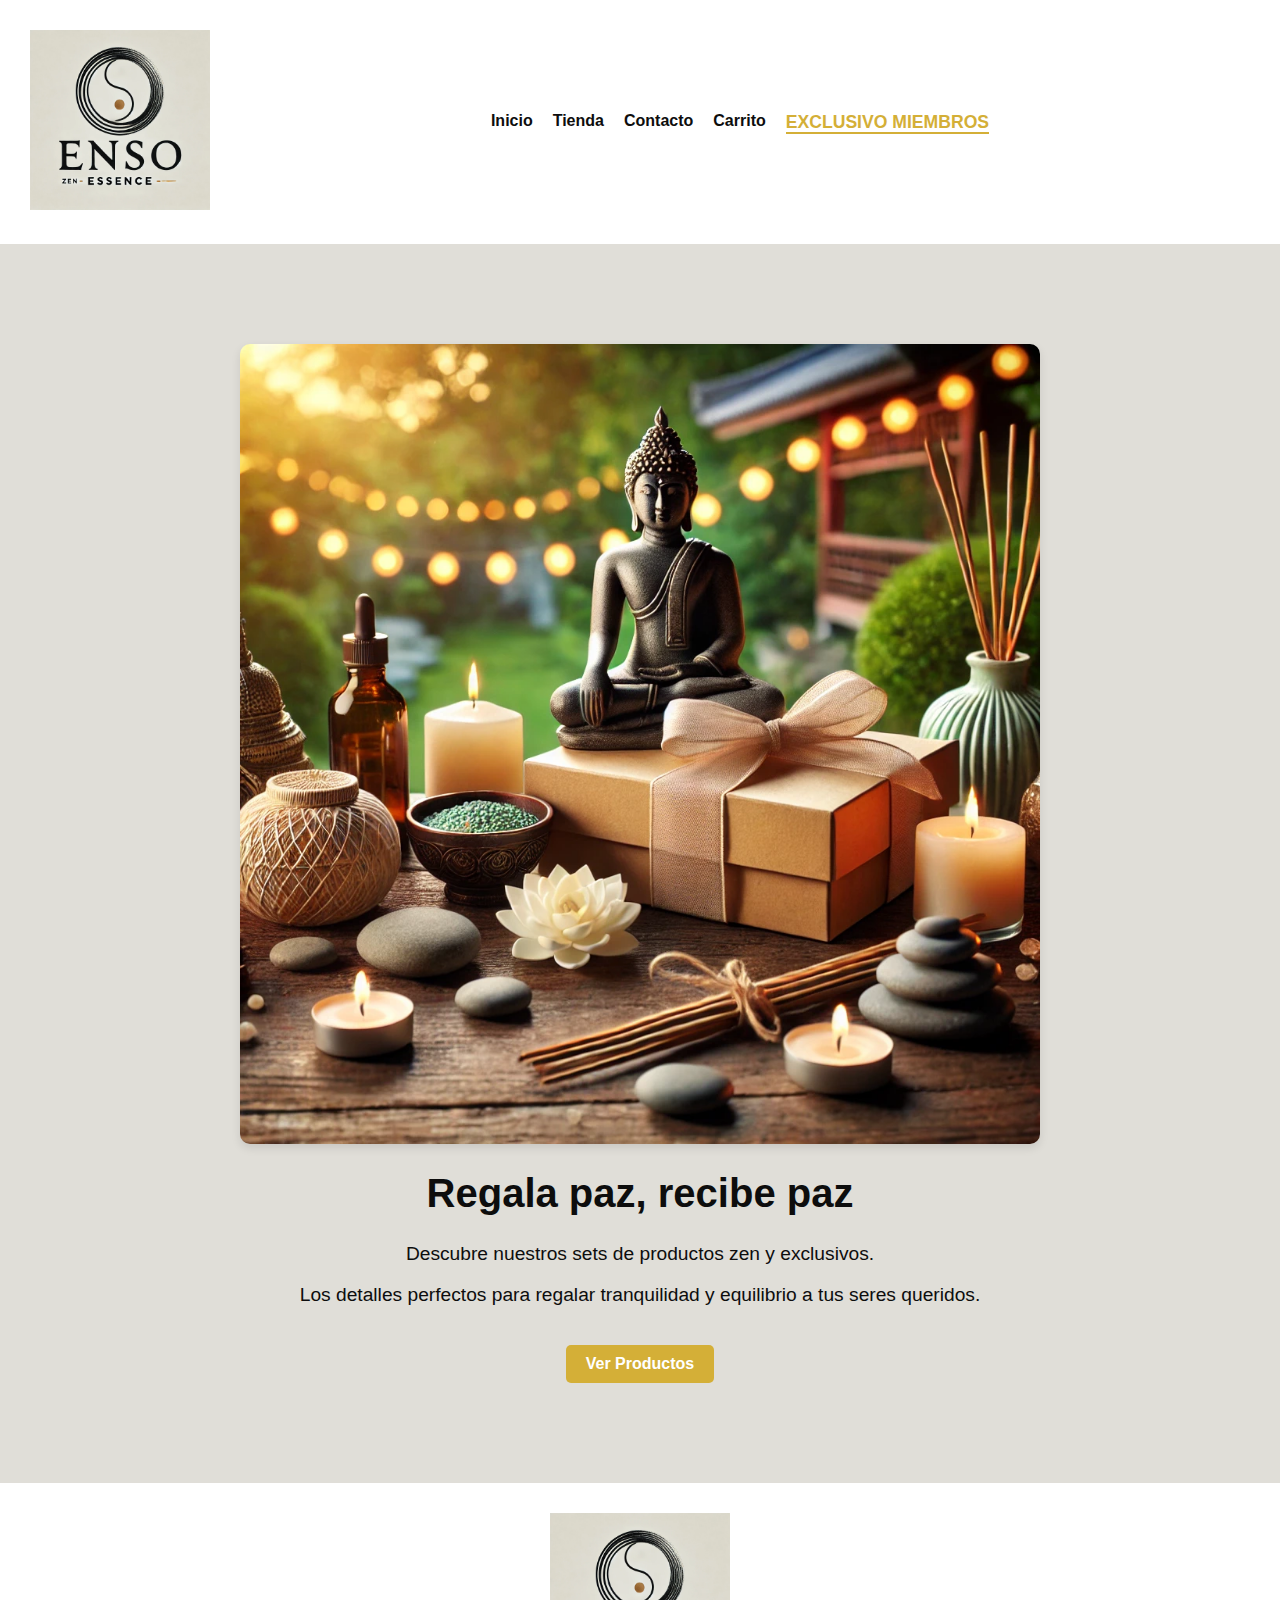
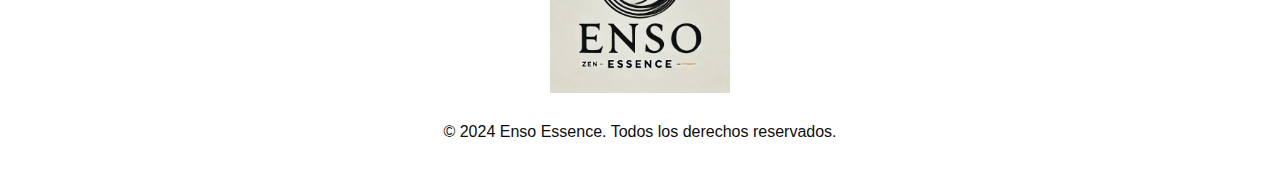
<file: index.html>
<!DOCTYPE html>
<html lang="es">
<head>
    <meta charset="UTF-8">
    <meta name="viewport" content="width=device-width, initial-scale=1.0">
    <title>Enso Essence - Bienestar y Decoración Zen</title>
    <link rel="stylesheet" href="css/estilos.css">
    </head>
<body>
    <header>
        <div class="logo">
            <img src="img/logo.jpg.webp" alt="Logo Enso Essence">
        </div>
        <nav>
            <ul>
                <li><a href="index.html">Inicio</a></li>
                <li><a href="productos.html">Tienda</a></li>
                <li><a href="contacto.html">Contacto</a></li>
                <li><a href="carrito.html">Carrito</a></li>
                <li class="miembros">
                    <a href="Miembros.html">Exclusivo Miembros</a>
                    <ul class="submenu">
                        <li><a href="recompensas.html">Recompensas</a></li>
                        <li><a href="contenido-premium.html">Contenido Premium</a></li>
                        <li><a href="beneficios.html">Beneficios Especiales</a></li>
                    </ul>
                </li>
            </ul>
        </nav>
    </header>

    <!-- Popup para la suscripción -->
    <div id="popup" class="popup-overlay">
        <div class="popup-content">
            <button id="close-popup" class="close-btn">×</button>
            <h2>¡Sé parte de Enso Essence!</h2>
            <p>"Únete a Enso Essence y descubre el arte de vivir en equilibrio. Como miembro de nuestra comunidad, serás parte de un círculo exclusivo que transforma pequeños momentos en grandes experiencias de paz. ¡Haz que cada día sea especial!"</p>
            <form id="newsletter-form">
                <input type="text" name="name" placeholder="Tu nombre completo" required>
                <input type="email" name="email" placeholder="Tu correo electrónico" required>
                <input type="tel" name="phone" placeholder="Tu número de teléfono" required>
                <label for="birthdate">Fecha de nacimiento:</label>
                <input type="date" id="birthdate" name="birthdate" required>
              <div class="privacy-policy">
                <input type="checkbox" id="privacy-policy" name="privacy" required>
                <label for="privacy-policy">Acepto la <a href="politica-privacidad.html" target="_blank">Política de Privacidad</a></label>
             </div>
                <button type="submit" class="btn">Suscribirme y obtener mi cupón</button>
                <p>Suscríbete ahora y recibe un <strong>cupón EXCLUSIVO</strong> con un 10% de descuento en tu primer pedido. Descubre cómo vivir más Zen.</p>
            
            </form>
        </div>
    </div>

    <section class="hero">
        <img src="img/zen-gift.jpg" alt="Zen Gift Set" class="hero-image">
        <h1>Regala paz, recibe paz</h1>
        <p>Descubre nuestros sets de productos zen y exclusivos.</p>
        <p>Los detalles perfectos para regalar tranquilidad y equilibrio a tus seres queridos.</p>
        <a href="productos.html" class="btn">Ver Productos</a>
    </section>

    <footer>
        <div class="logo">
            <img src="img/logo.jpg.webp" alt="Logo Enso Essence">
        </div>
        <p>© 2024 Enso Essence. Todos los derechos reservados.</p>
    </footer>

    <script>
        // Mostrar el popup al cargar la página
        window.onload = function() {
            setTimeout(() => {
                const popup = document.getElementById('popup');
                popup.style.display = 'flex';
            }, 2000); // Aparece 2 segundos después de cargar
        };

        // Cerrar el popup
        document.getElementById('close-popup').onclick = function() {
            const popup = document.getElementById('popup');
            popup.style.display = 'none';
        };

        // Procesar el formulario
        document.getElementById('newsletter-form').onsubmit = function(event) {
            event.preventDefault();
            if (document.getElementById('privacy-policy').checked) {
                alert('¡Gracias por suscribirte! Recibirás tu cupón en breve.');
                document.getElementById('popup').style.display = 'none';
            } else {
                alert('Por favor, acepta nuestra Política de Privacidad.');
            }
        };
    </script>
</body>
</html>
</file>
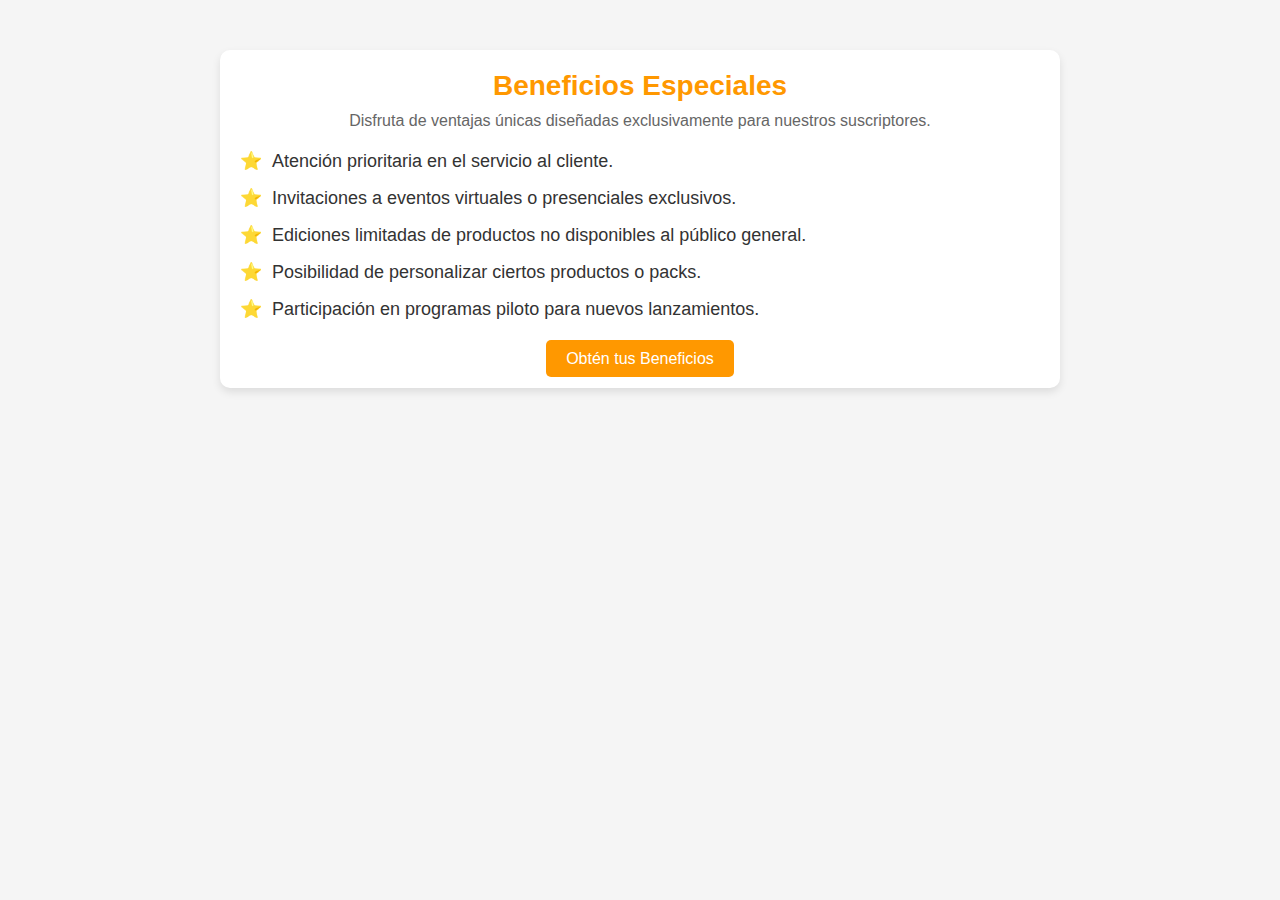
<file: beneficios.html>
<!DOCTYPE html>
<html lang="es">
<head>
    <meta charset="UTF-8">
    <meta name="viewport" content="width=device-width, initial-scale=1.0">
    <title>Beneficios Especiales</title>
    <style>
        body {
            font-family: 'Arial', sans-serif;
            margin: 0;
            padding: 0;
            background-color: #f5f5f5;
            color: #333;
        }
        .container {
            max-width: 800px;
            margin: 50px auto;
            padding: 20px;
            background: white;
            border-radius: 10px;
            box-shadow: 0 4px 8px rgba(0, 0, 0, 0.1);
        }
        .header {
            text-align: center;
            margin-bottom: 20px;
        }
        .header h1 {
            font-size: 28px;
            color: #ff9800;
            margin: 0;
        }
        .header p {
            font-size: 16px;
            color: #666;
            margin: 10px 0 0;
        }
        ul {
            list-style: none;
            padding: 0;
        }
        ul li {
            display: flex;
            align-items: center;
            margin: 15px 0;
            font-size: 18px;
        }
        ul li::before {
            content: "⭐";
            color: #ff9800;
            margin-right: 10px;
            font-weight: bold;
        }
        .cta {
            text-align: center;
            margin-top: 30px;
        }
        .cta a {
            text-decoration: none;
            padding: 10px 20px;
            color: white;
            background: #ff9800;
            border-radius: 5px;
            font-size: 16px;
            transition: background 0.3s;
        }
        .cta a:hover {
            background: #e68a00;
        }
    </style>
</head>
<body>
    <div class="container">
        <div class="header">
            <h1>Beneficios Especiales</h1>
            <p>Disfruta de ventajas únicas diseñadas exclusivamente para nuestros suscriptores.</p>
        </div>
        <ul>
            <li>Atención prioritaria en el servicio al cliente.</li>
            <li>Invitaciones a eventos virtuales o presenciales exclusivos.</li>
            <li>Ediciones limitadas de productos no disponibles al público general.</li>
            <li>Posibilidad de personalizar ciertos productos o packs.</li>
            <li>Participación en programas piloto para nuevos lanzamientos.</li>
        </ul>
        <div class="cta">
            <a href="suscribirse.html">Obtén tus Beneficios</a>
        </div>
    </div>
</body>
</html>
</file>
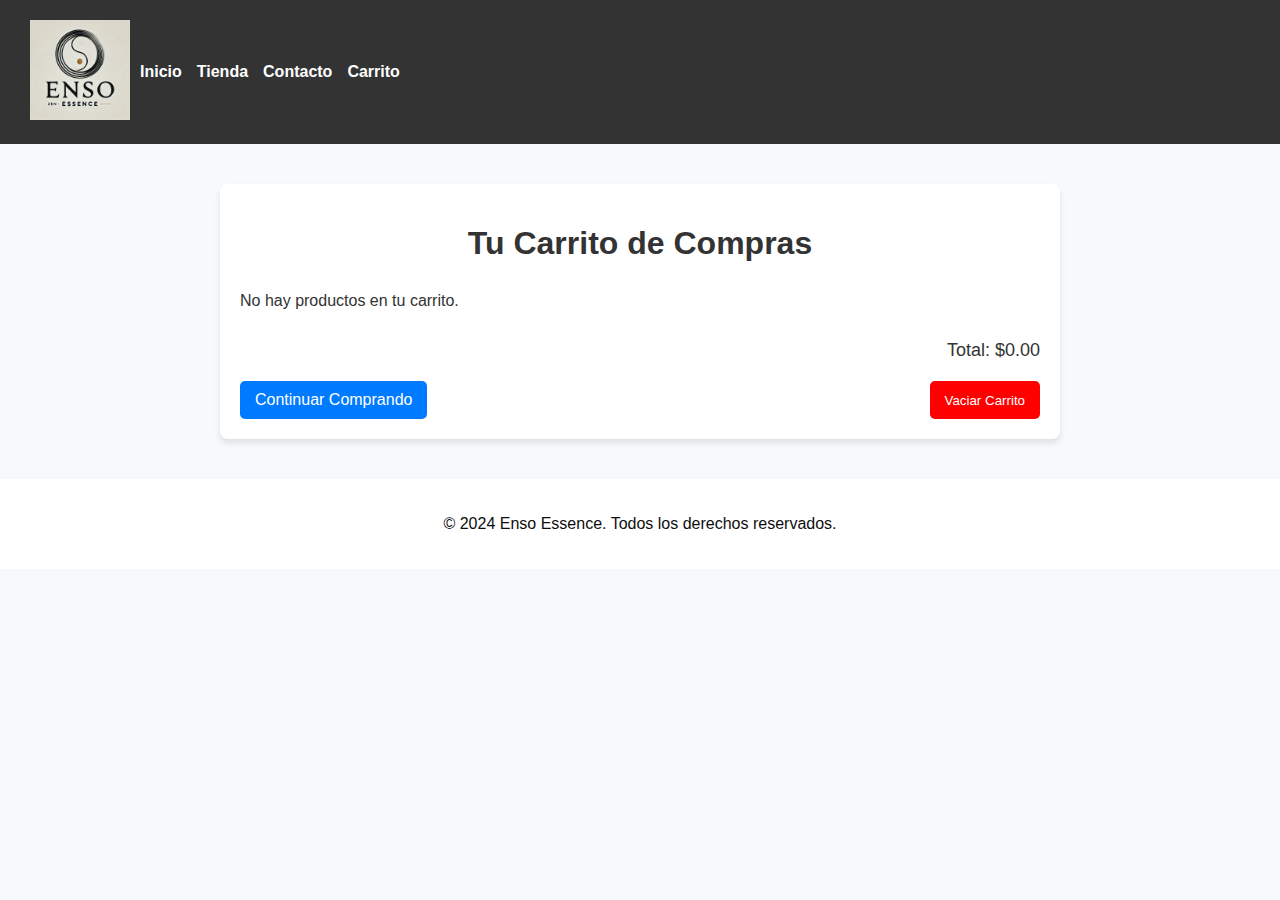
<file: carrito.html>
<!DOCTYPE html>
<html lang="es">
<head>
    <meta charset="UTF-8">
    <meta name="viewport" content="width=device-width, initial-scale=1.0">
    <title>Carrito de Compras - Enso Essence</title>
    <link rel="stylesheet" href="css/estilos.css">
    <style>
        /* Estilo general */
        body {
            font-family: Arial, sans-serif;
            margin: 0;
            padding: 0;
            background-color: #f8f9fa;
            color: #333;
        }
        header {
            background-color: #333;
            color: white;
            padding: 10px 20px;
            display: flex;
            justify-content: space-between;
            align-items: center;
        }
        header nav ul {
            list-style: none;
            display: flex;
            gap: 15px;
            margin: 0;
            padding: 0;
        }
        header nav ul li {
            display: inline;
        }
        header nav ul li a {
            color: white;
            text-decoration: none;
        }
        .carrito {
            max-width: 800px;
            margin: 40px auto;
            padding: 20px;
            background: white;
            border-radius: 8px;
            box-shadow: 0 4px 6px rgba(0, 0, 0, 0.1);
        }
        .carrito h1 {
            text-align: center;
            margin-bottom: 20px;
        }
        .productos {
            list-style: none;
            padding: 0;
        }
        .productos li {
            display: flex;
            justify-content: space-between;
            align-items: center;
            padding: 10px 0;
            border-bottom: 1px solid #ddd;
        }
        .productos li:last-child {
            border-bottom: none;
        }
        .productos .nombre {
            font-size: 16px;
        }
        .productos .precio {
            font-weight: bold;
            color: #28a745;
        }
        .productos .eliminar {
            background-color: red;
            color: white;
            border: none;
            padding: 5px 10px;
            border-radius: 5px;
            cursor: pointer;
        }
        .resumen {
            text-align: right;
            margin-top: 20px;
            font-size: 18px;
        }
        .botones {
            display: flex;
            justify-content: space-between;
            margin-top: 20px;
        }
        .botones a, .botones button {
            text-decoration: none;
            padding: 10px 15px;
            border: none;
            border-radius: 5px;
            color: white;
            cursor: pointer;
        }
        .botones a {
            background-color: #007bff;
        }
        .botones button {
            background-color: red;
        }
    </style>
</head>
<body>
    <header>
        <div class="logo">
            <img src="img/logo.jpg.webp" alt="Logo Enso Essence" width="100">
        </div>
        <nav>
            <ul>
                <li><a href="index.html">Inicio</a></li>
                <li><a href="productos.html">Tienda</a></li>
                <li><a href="contacto.html">Contacto</a></li>
                <li><a href="carrito.html">Carrito</a></li>
            </ul>
        </nav>
    </header>

    <section class="carrito">
        <h1>Tu Carrito de Compras</h1>
        <ul class="productos" id="productos-carrito">
            <!-- Productos cargados dinámicamente -->
        </ul>
        <div class="resumen">
            Total: $<span id="total">0.00</span>
        </div>
        <div class="botones">
            <a href="productos.html">Continuar Comprando</a>
            <button onclick="vaciarCarrito()">Vaciar Carrito</button>
        </div>
    </section>

    <footer>
        <p style="text-align: center;">© 2024 Enso Essence. Todos los derechos reservados.</p>
    </footer>

    <script>
        // Simulación de datos de productos (podrías obtenerlos de una base de datos o localStorage)
        const carrito = JSON.parse(localStorage.getItem('cart')) || [];

        // Referencias a elementos del DOM
        const listaProductos = document.getElementById('productos-carrito');
        const totalElement = document.getElementById('total');

        // Función para mostrar productos en el carrito
        function mostrarCarrito() {
            listaProductos.innerHTML = ''; // Limpiar lista
            let total = 0;

            if (carrito.length === 0) {
                listaProductos.innerHTML = '<li>No hay productos en tu carrito.</li>';
            } else {
                carrito.forEach((producto, index) => {
                    total += producto.precio;

                    // Crear elementos del producto
                    const li = document.createElement('li');
                    li.innerHTML = `
                        <span class="nombre">${producto.nombre}</span>
                        <span class="precio">$${producto.precio.toFixed(2)}</span>
                        <button class="eliminar" onclick="eliminarProducto(${index})">Eliminar</button>
                    `;
                    listaProductos.appendChild(li);
                });
            }

            totalElement.textContent = total.toFixed(2);
        }

        // Función para eliminar un producto
        function eliminarProducto(index) {
            carrito.splice(index, 1);
            localStorage.setItem('cart', JSON.stringify(carrito));
            mostrarCarrito();
        }

        // Función para vaciar el carrito
        function vaciarCarrito() {
            localStorage.removeItem('cart');
            carrito.length = 0;
            mostrarCarrito();
        }

        // Mostrar carrito al cargar la página
        mostrarCarrito();
    </script>
</body>
</html>
</file>
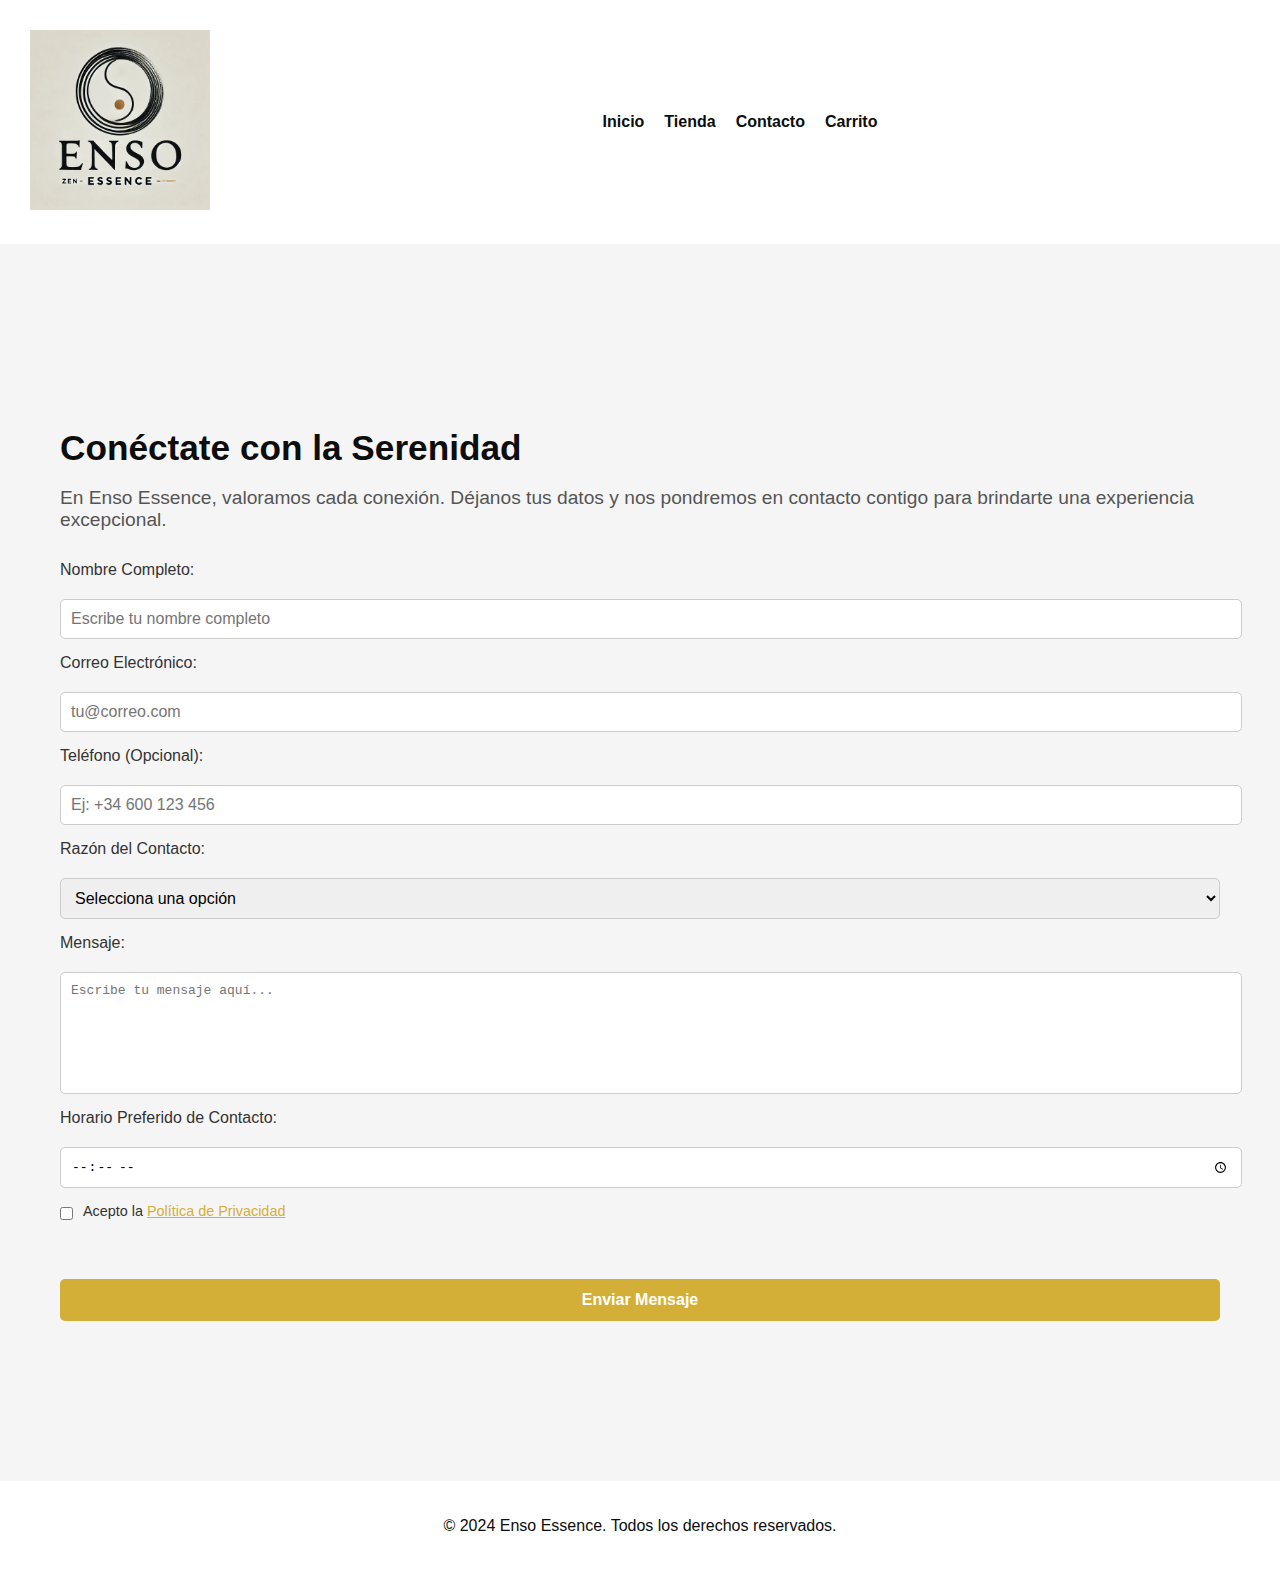
<file: contacto.html>
<!DOCTYPE html>
<html lang="es">
<head>
    <meta charset="UTF-8">
    <meta name="viewport" content="width=device-width, initial-scale=1.0">
    <title>Contacto - Enso Essence</title>
    <link rel="stylesheet" href="css/estilos.css">
</head>
<body>
    <header>
        <div class="logo">
            <img src="img/logo.jpg.webp" alt="Logo Enso Essence">
        </div>
        <nav>
            <ul>
                <li><a href="index.html">Inicio</a></li>
                <li><a href="productos.html">Tienda</a></li>
                <li><a href="contacto.html">Contacto</a></li>
                <li><a href="carrito.html">Carrito</a></li>
            </ul>
        </nav>
    </header>

    <section class="contacto">
        <h1>Conéctate con la Serenidad</h1>
        <p>En Enso Essence, valoramos cada conexión. Déjanos tus datos y nos pondremos en contacto contigo para brindarte una experiencia excepcional.</p>

        <form>
            <label for="nombre">Nombre Completo:</label>
            <input type="text" id="nombre" name="nombre" placeholder="Escribe tu nombre completo" required>

            <label for="email">Correo Electrónico:</label>
            <input type="email" id="email" name="email" placeholder="tu@correo.com" required>

            <label for="telefono">Teléfono (Opcional):</label>
            <input type="tel" id="telefono" name="telefono" placeholder="Ej: +34 600 123 456">

            <label for="razon">Razón del Contacto:</label>
            <select id="razon" name="razon" required>
                <option value="">Selecciona una opción</option>
                <option value="consulta">Consulta</option>
                <option value="reclamacion">Reclamación</option>
                <option value="sugerencia">Sugerencia</option>
                <option value="colaboracion">Colaboración</option>
            </select>

            <label for="mensaje">Mensaje:</label>
            <textarea id="mensaje" name="mensaje" placeholder="Escribe tu mensaje aquí..." required></textarea>

            <label for="horario">Horario Preferido de Contacto:</label>
            <input type="time" id="horario" name="horario">

            <div class="privacy-policy">
                <input type="checkbox" id="privacy-policy" name="privacy" required>
                <label for="privacy-policy">Acepto la <a href="politica-privacidad.html" target="_blank">Política de Privacidad</a></label>
            </div>

            <button type="submit" class="btn">Enviar Mensaje</button>
        </form>
    </section>

    <footer>
        <p>© 2024 Enso Essence. Todos los derechos reservados.</p>
    </footer>
</body>
</html>
</file>
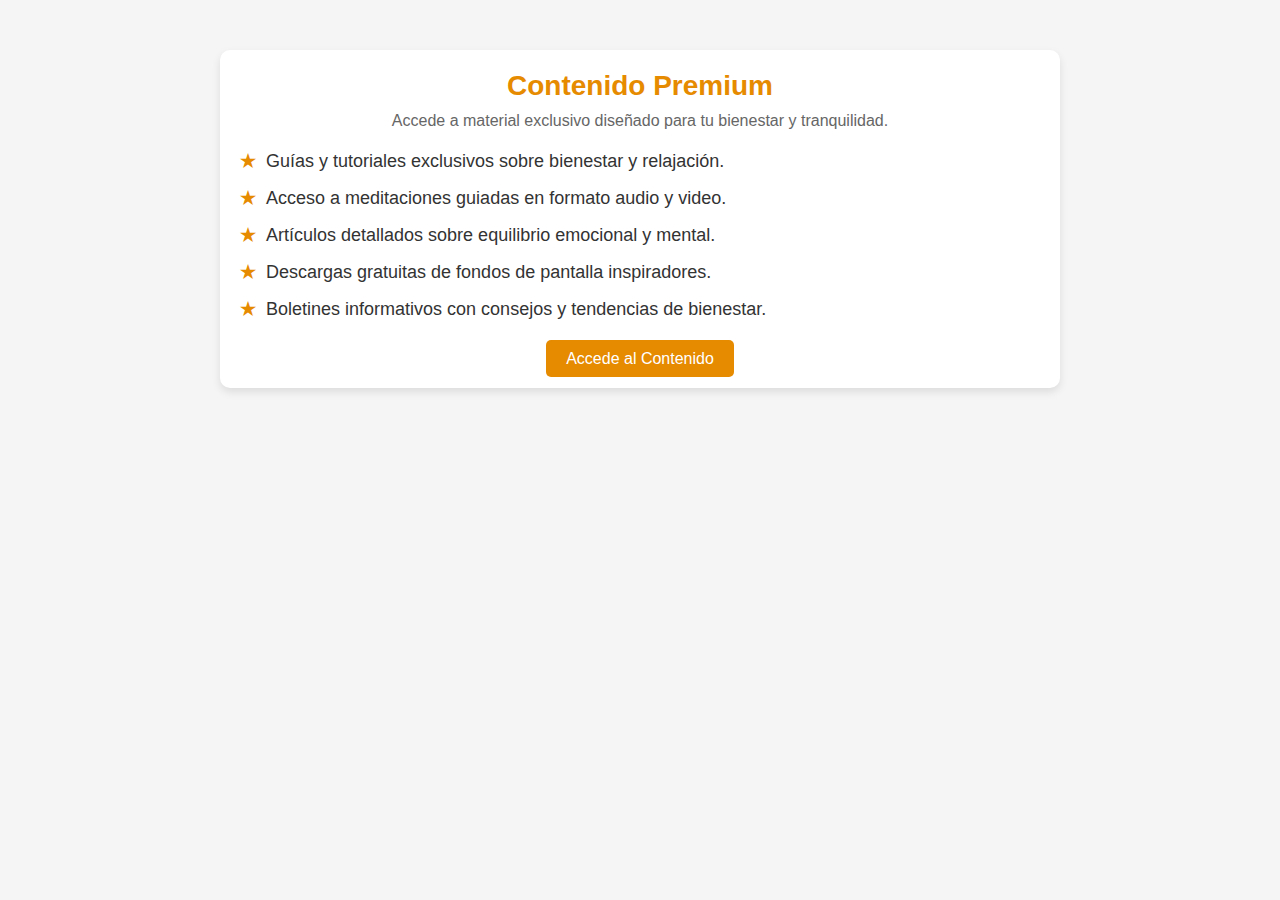
<file: contenido-premium.html>
<!DOCTYPE html>
<html lang="es">
<head>
    <meta charset="UTF-8">
    <meta name="viewport" content="width=device-width, initial-scale=1.0">
    <title>Contenido Premium</title>
    <style>
        body {
            font-family: 'Arial', sans-serif;
            margin: 0;
            padding: 0;
            background-color: #f5f5f5;
            color: #333;
        }
        .container {
            max-width: 800px;
            margin: 50px auto;
            padding: 20px;
            background: white;
            border-radius: 10px;
            box-shadow: 0 4px 8px rgba(0, 0, 0, 0.1);
        }
        .header {
            text-align: center;
            margin-bottom: 20px;
        }
        .header h1 {
            font-size: 28px;
            color: #e68a00;
            margin: 0;
        }
        .header p {
            font-size: 16px;
            color: #666;
            margin: 10px 0 0;
        }
        ul {
            list-style: none;
            padding: 0;
        }
        ul li {
            display: flex;
            align-items: center;
            margin: 15px 0;
            font-size: 18px;
        }
        ul li::before {
            content: "★";
            color: #e68a00;
            margin-right: 10px;
            font-weight: bold;
        }
        .cta {
            text-align: center;
            margin-top: 30px;
        }
        .cta a {
            text-decoration: none;
            padding: 10px 20px;
            color: white;
            background: #e68a00;
            border-radius: 5px;
            font-size: 16px;
            transition: background 0.3s;
        }
        .cta a:hover {
            background: #e68a00;
        }
    </style>
</head>
<body>
    <div class="container">
        <div class="header">
            <h1>Contenido Premium</h1>
            <p>Accede a material exclusivo diseñado para tu bienestar y tranquilidad.</p>
        </div>
        <ul>
            <li>Guías y tutoriales exclusivos sobre bienestar y relajación.</li>
            <li>Acceso a meditaciones guiadas en formato audio y video.</li>
            <li>Artículos detallados sobre equilibrio emocional y mental.</li>
            <li>Descargas gratuitas de fondos de pantalla inspiradores.</li>
            <li>Boletines informativos con consejos y tendencias de bienestar.</li>
        </ul>
        <div class="cta">
            <a href="suscribirse.html">Accede al Contenido</a>
        </div>
    </div>
</body>
</html>
</file>
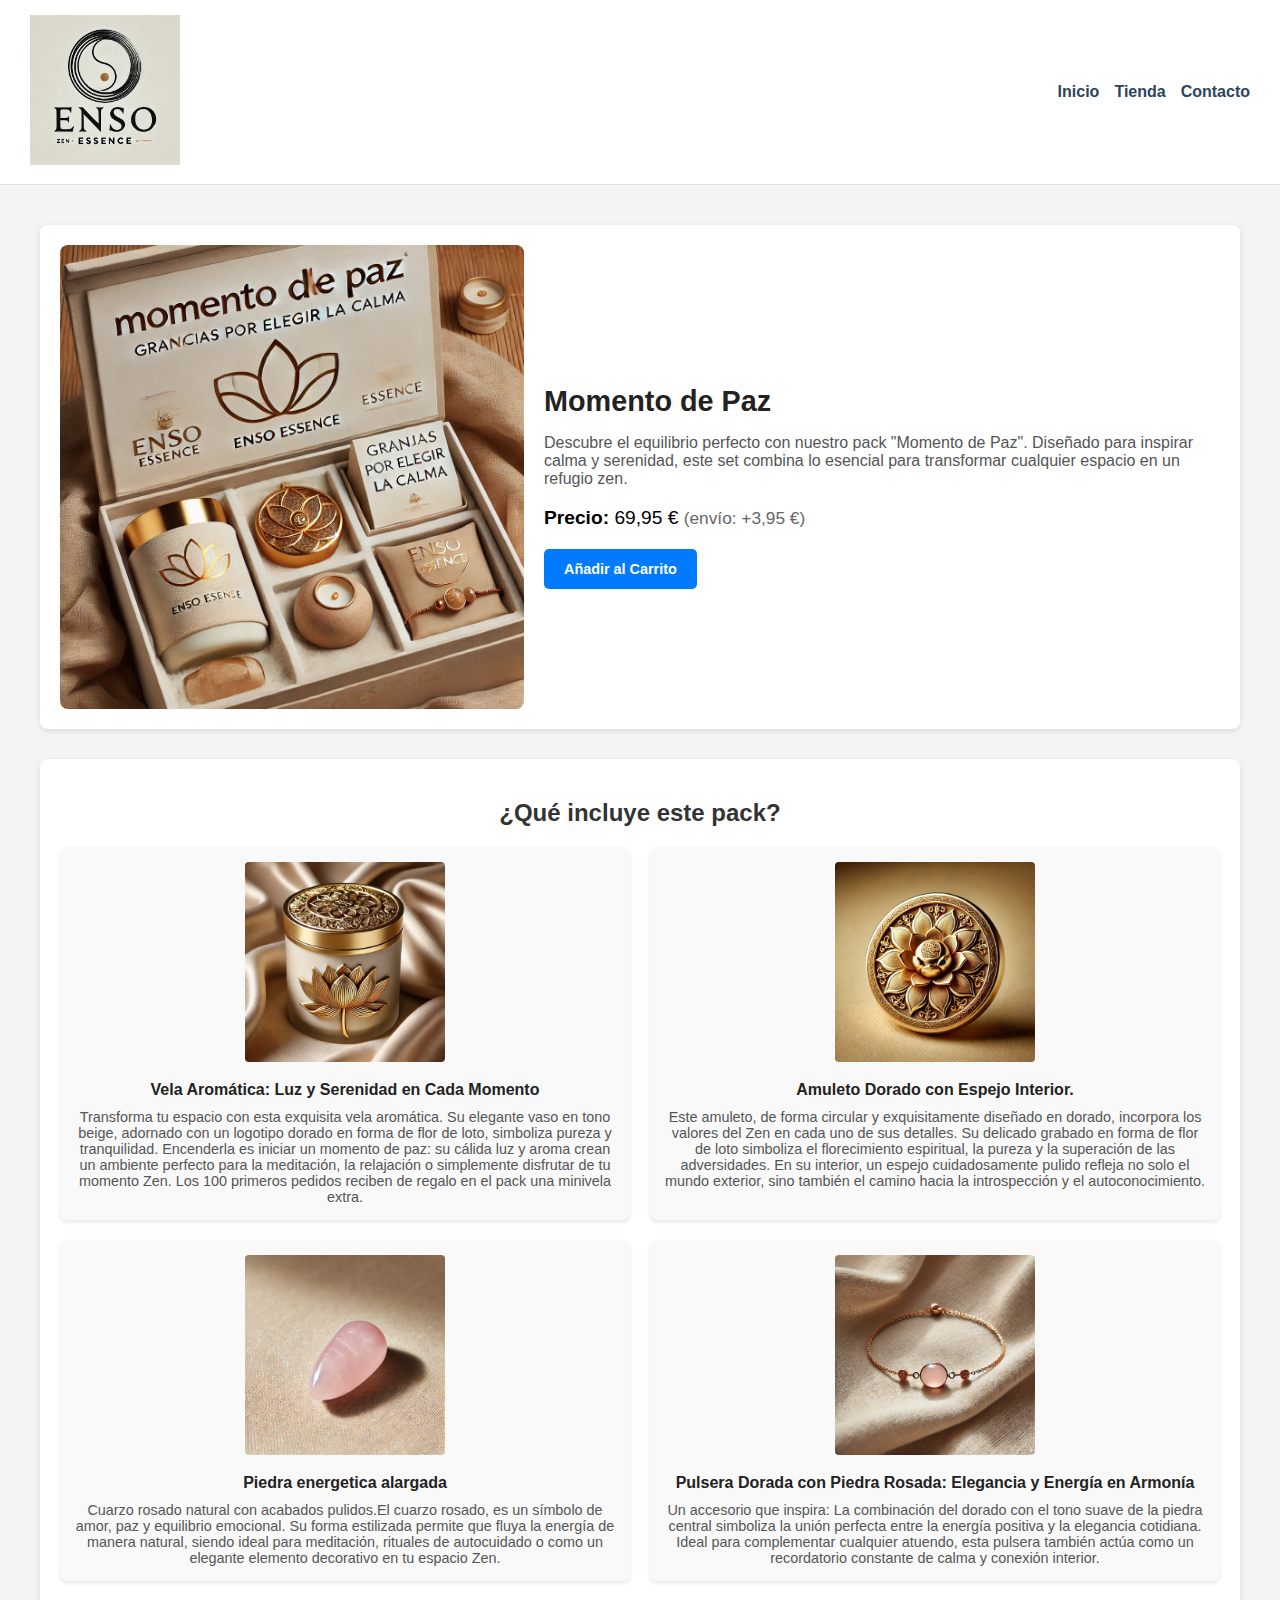
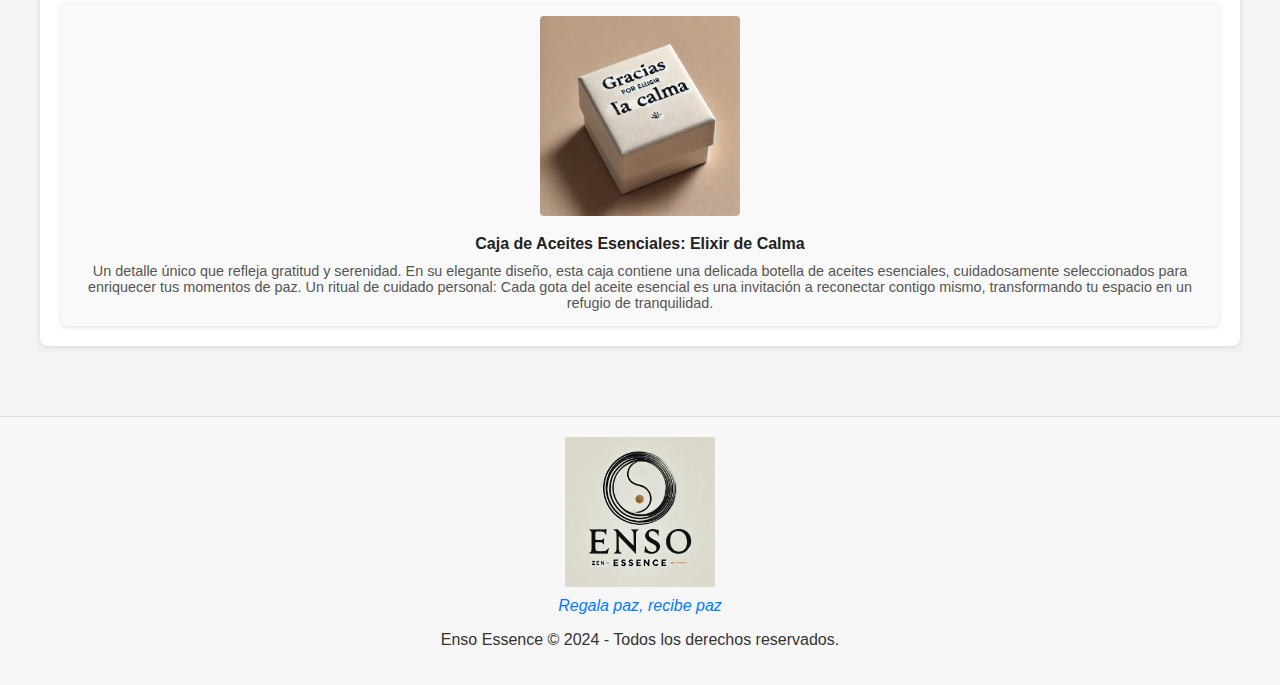
<file: detalle_producto1.html>
<!DOCTYPE html>
<html lang="es">
<head>
    <meta charset="UTF-8">
    <meta name="viewport" content="width=device-width, initial-scale=1.0">
    <title>Detalle del Producto - Momento de Paz</title>
    <link rel="stylesheet" href="css/detalle-producto.css">
</head>
<body>
    <header>
        <div class="logo">
            <img src="img/logo.jpg.webp" alt="Logo Enso Essence">
        </div>
        <nav>
            <ul>
                <li><a href="index.html">Inicio</a></li>
                <li><a href="productos.html">Tienda</a></li>
                <li><a href="contacto.html">Contacto</a></li>
            </ul>
        </nav>
    </header>

    <main class="detalle-producto">
        <section class="banner-producto">
            <img src="img/momento_paz.jpg" alt="Momento de Paz">
            <div class="info-principal">
                <h1>Momento de Paz</h1>
                <p class="descripcion-corta">
                    Descubre el equilibrio perfecto con nuestro pack "Momento de Paz". Diseñado para inspirar calma y serenidad, este set combina lo esencial para transformar cualquier espacio en un refugio zen.
                </p>
                <p class="precio-total">
                    <strong>Precio:</strong> 69,95 € <span class="envio">(envío: +3,95 €)</span>
                </p>
                <a href="carrito.html" class="btn-comprar" onclick="agregarAlCarrito(event)">Añadir al Carrito</a>

            </div>
        </section>

        <section class="detalles-pack">
            <h2>¿Qué incluye este pack?</h2>
            <ul class="lista-componentes">
                <li>
                    <img src="img/velaelegante1.jpg" alt="Vela aromática">
                    <div class="info-componente">
                        <h3>Vela Aromática: Luz y Serenidad en Cada Momento</h3>
                        <p>Transforma tu espacio con esta exquisita vela aromática. Su elegante vaso en tono beige, adornado con un logotipo dorado en forma de flor de loto, simboliza pureza y tranquilidad. 
                            Encenderla es iniciar un momento de paz: su cálida luz y aroma crean un ambiente perfecto para la meditación, la relajación o simplemente disfrutar de tu momento Zen. Los 100 primeros pedidos reciben de regalo en el pack una minivela extra.</p>
                    </div>
                </li>
                <li>
                    <img src="img/amuletoespejo.webp" alt="Amuleto dorado">
                    <div class="info-componente">
                        <h3>Amuleto Dorado con Espejo Interior.
                        </h3>
                        <p>Este amuleto, de forma circular y exquisitamente diseñado en dorado, incorpora los valores del Zen en cada uno de sus detalles. Su delicado grabado en forma de flor de loto simboliza el florecimiento espiritual, la pureza y la superación de las adversidades. En su interior, un espejo cuidadosamente pulido refleja no solo el mundo exterior, sino también el camino hacia la introspección y el autoconocimiento. </p>
                    </div>
                </li>
                <li>
                    <img src="img/cuarzoRosado.webp" alt="Piedra energética">
                    <div class="info-componente">
                        <h3>Piedra energetica alargada</h3>
                        <p>Cuarzo rosado natural con acabados pulidos.El cuarzo rosado, es un símbolo de amor, paz y equilibrio emocional. Su forma estilizada permite que fluya la energía de manera natural, siendo ideal para meditación, rituales de autocuidado o como un elegante elemento decorativo en tu espacio Zen.
                    </p>
                    </div>
                </li>
                <li>
                    <img src="img/pulseracalma.webp" alt="Pulsera personalizada">
                    <div class="info-componente">
                        <h3>Pulsera Dorada con Piedra Rosada: Elegancia y Energía en Armonía</h3>
                        <p>Un accesorio que inspira: La combinación del dorado con el tono suave de la piedra central simboliza la unión perfecta entre la energía positiva y la elegancia cotidiana. Ideal para complementar cualquier atuendo, esta pulsera también actúa como un recordatorio constante de calma y conexión interior.</p>
                    </div>
                </li>
                <li>
                    <img src="img/cajacalma.webp" alt="Tarjeta personalizada">
                    <div class="info-componente">
                        <h3>Caja de Aceites Esenciales: Elixir de Calma</h3>
                        <p>Un detalle único que refleja gratitud y serenidad. En su elegante diseño, esta caja contiene una delicada botella de aceites esenciales, cuidadosamente seleccionados para enriquecer tus momentos de paz.

                            Un ritual de cuidado personal: Cada gota del aceite esencial es una invitación a reconectar contigo mismo, transformando tu espacio en un refugio de tranquilidad.</p>
                    </div>
                </li>
            </ul>
        </section>
    </main>

    

    <footer>
        <div class="logo">
            <img src="img/logo.jpg.webp" alt="Logo Enso Essence" class="logo-footer">
        </div>
        <p class="frase-footer">Regala paz, recibe paz</p>
        <p>Enso Essence © 2024 - Todos los derechos reservados.</p>
    </footer>
    
    <style>
        .logo-footer {
            max-width: 150px; /* Ajusta el tamaño máximo de ancho */
            height: auto;    /* Mantiene la proporción de la imagen */
            display: block;  /* Asegura que la imagen se comporte como un bloque */
            margin: 0 auto;  /* Centra la imagen dentro del div */
        }
    
        footer {
            text-align: center; /* Alinea todo el contenido del footer al centro */
            padding: 20px;      /* Agrega espacio alrededor del contenido */
            background-color: #f7f7f7; /* Fondo suave para el footer */
        }
    
        .frase-footer {
            font-style: italic; /* Da un estilo elegante a la frase */
            margin: 10px 0;
        }
    </style>

<script>
    function agregarAlCarrito(event) {
        // Prevenir la redirección inmediata
        event.preventDefault();

        // Definir el producto
        const producto = {
            nombre: "Momento de Paz",
            precio: 69.95,
            envio: 3.95
        };

        // Obtener el carrito actual o inicializar uno nuevo
        const carrito = JSON.parse(localStorage.getItem('cart')) || [];

        // Agregar el producto al carrito
        carrito.push(producto);
        localStorage.setItem('cart', JSON.stringify(carrito));

        // Redirigir a la página del carrito
        window.location.href = "carrito.html";
    }
</script>

    
</body>
</html>
</file>
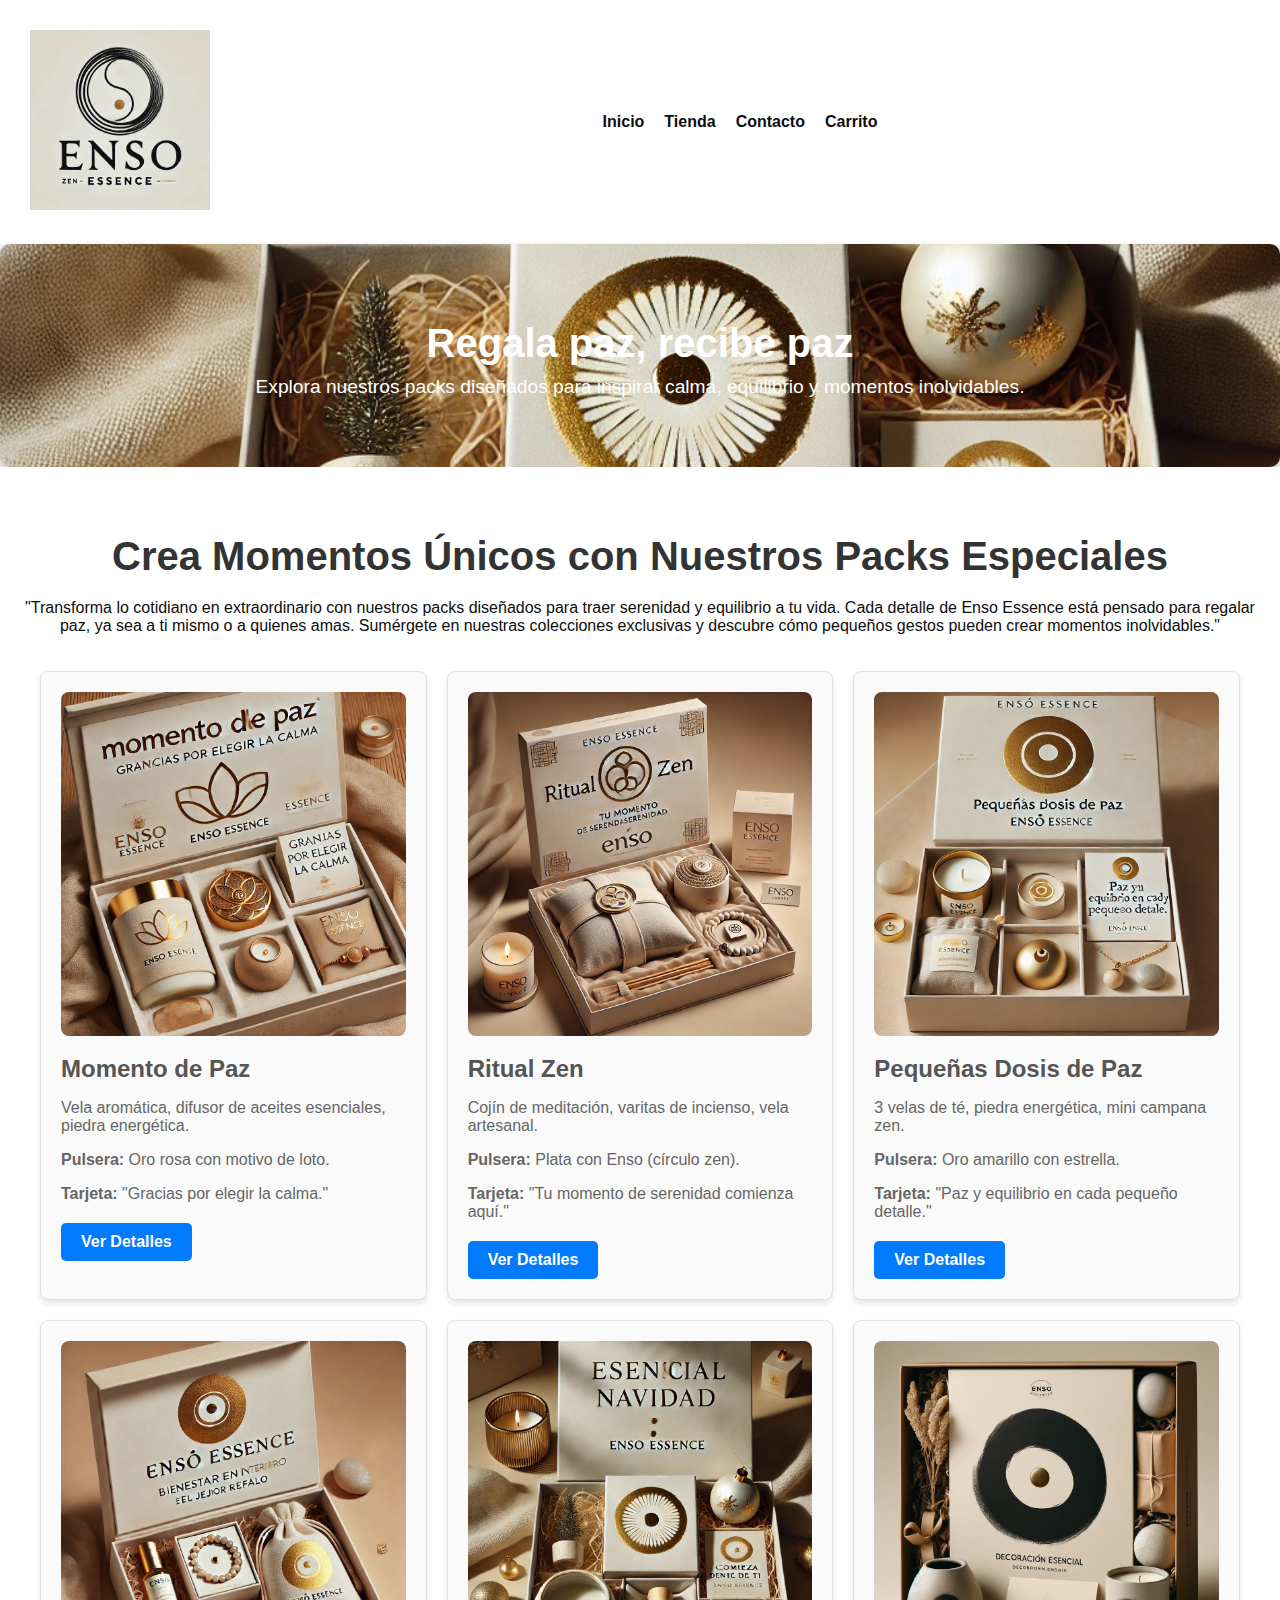
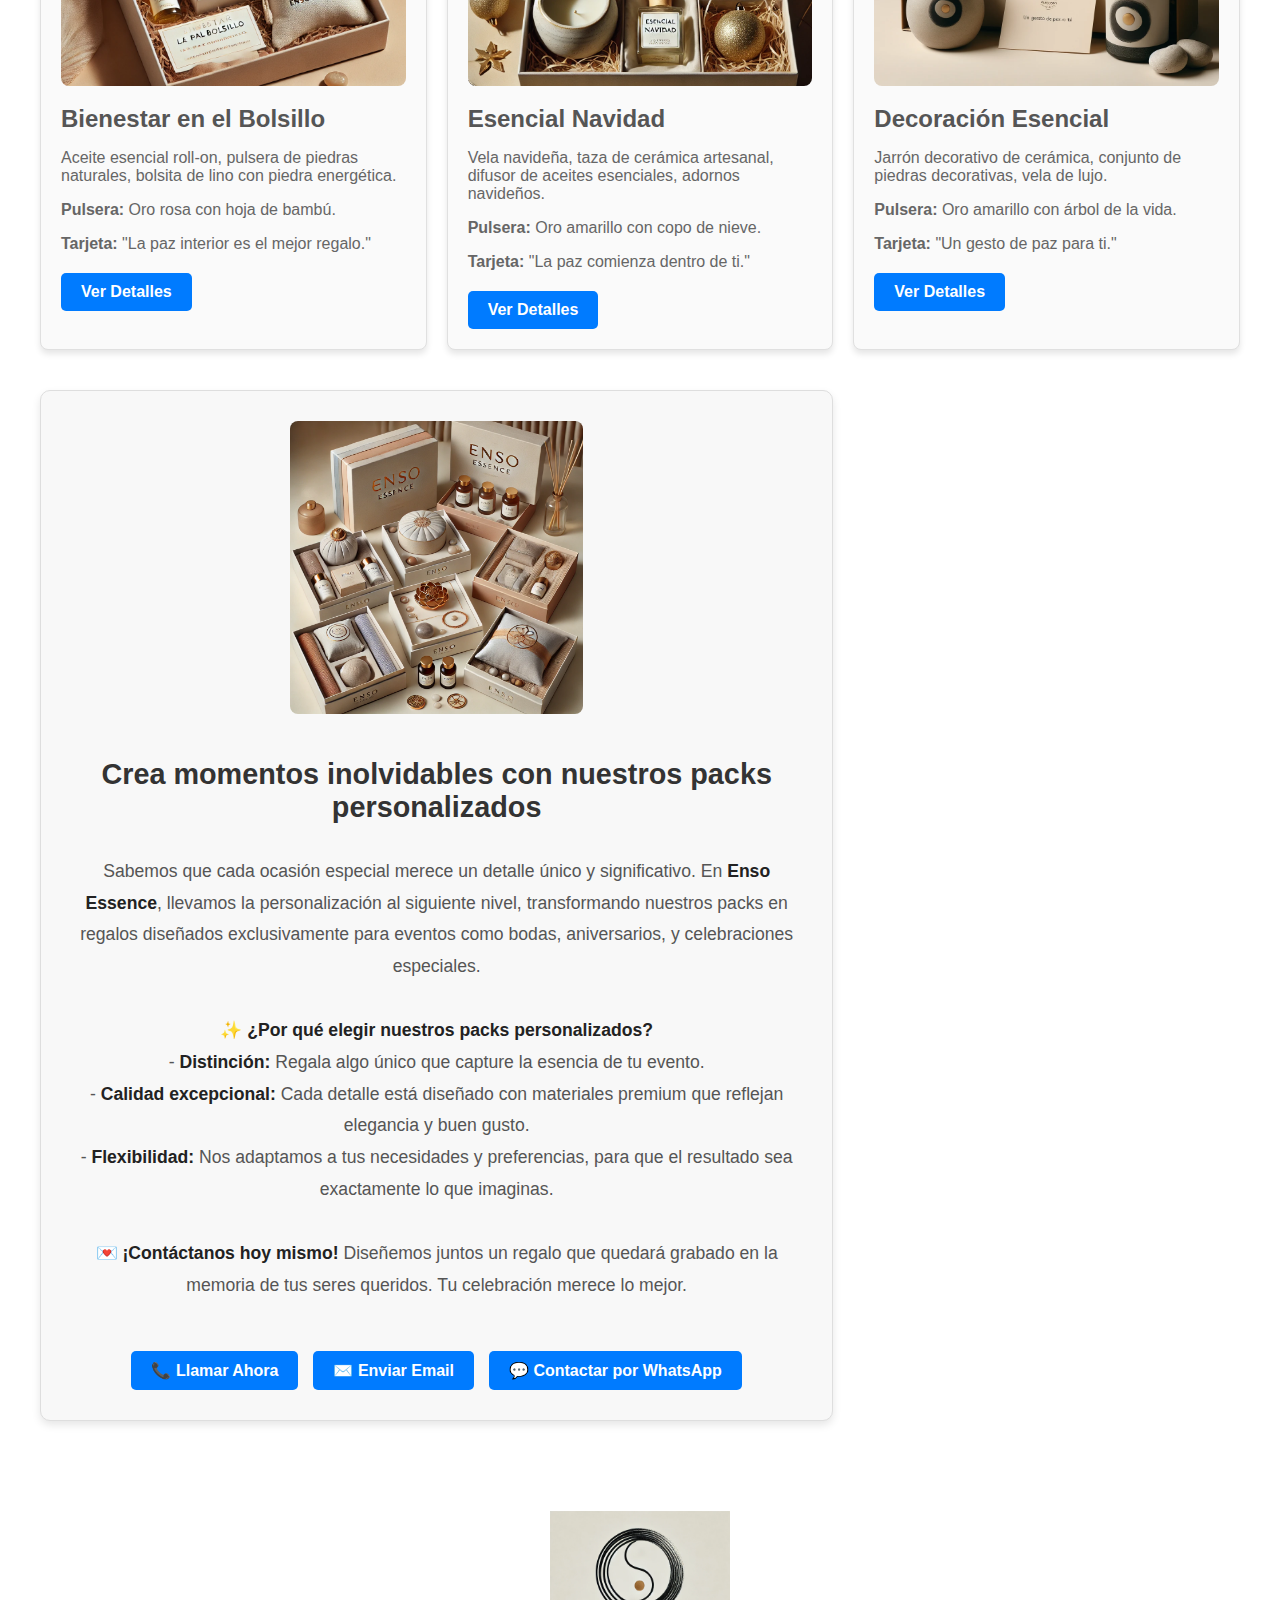
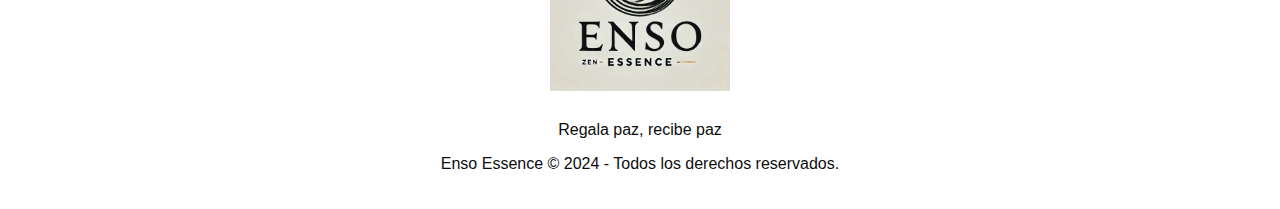
<file: productos.html>
<!DOCTYPE html>
<html lang="es">
<head>
    <meta charset="UTF-8">
    <meta name="viewport" content="width=device-width, initial-scale=1.0">
    <title>Catálogo - Enso Essence</title>
    <link rel="stylesheet" href="css/estilos.css">
</head>
<body>
    <header>
        <div class="logo">
            <img src="img/logo.jpg.webp" alt="Logo Enso Essence">
        </div>
        <nav>
            <ul>
                <li><a href="index.html">Inicio</a></li>
                <li><a href="productos.html">Tienda</a></li>
                <li><a href="contacto.html">Contacto</a></li>
                <li><a href="carrito.html">Carrito</a></li>
            </ul>
        </nav>
    </header>
    <div class="banner-tienda">
    <h1>Regala paz, recibe paz</h1>
    <p>Explora nuestros packs diseñados para inspirar calma, equilibrio y momentos inolvidables.</p>
</div>

    <section class="productos">
        <h1>Crea Momentos Únicos con Nuestros Packs Especiales</h1>
           <p class="descripcion-tienda">
            "Transforma lo cotidiano en extraordinario con nuestros packs diseñados para traer serenidad y equilibrio a tu vida. Cada detalle de Enso Essence está pensado para regalar paz, ya sea a ti mismo o a quienes amas. Sumérgete en nuestras colecciones exclusivas y descubre cómo pequeños gestos pueden crear momentos inolvidables." </p>
        <div class="contenedor-productos">
            <!-- Set 1: Momento de Paz -->
            <div class="producto">
                <img src="img/momento_paz.jpg" alt="Momento de Paz">
                <h2>Momento de Paz</h2>
                <p>Vela aromática, difusor de aceites esenciales, piedra energética.</p>
                <p><strong>Pulsera:</strong> Oro rosa con motivo de loto.</p>
                <p><strong>Tarjeta:</strong> "Gracias por elegir la calma."</p>
                <a href="detalle_producto1.html" class="btn">Ver Detalles</a>
            </div>
    
            <!-- Set 2: Ritual Zen -->
            <div class="producto">
                <img src="img/ritual_zen.jpg" alt="Ritual Zen">
                <h2>Ritual Zen</h2>
                <p>Cojín de meditación, varitas de incienso, vela artesanal.</p>
                <p><strong>Pulsera:</strong> Plata con Enso (círculo zen).</p>
                <p><strong>Tarjeta:</strong> "Tu momento de serenidad comienza aquí."</p>
                <a href="detalle_producto1.html" class="btn">Ver Detalles</a>
            </div>
    
            <!-- Set 3: Pequeñas Dosis de Paz -->
            <div class="producto">
                <img src="img/pequenas_dosis_paz.jpg" alt="Pequeñas Dosis de Paz">
                <h2>Pequeñas Dosis de Paz</h2>
                <p>3 velas de té, piedra energética, mini campana zen.</p>
                <p><strong>Pulsera:</strong> Oro amarillo con estrella.</p>
                <p><strong>Tarjeta:</strong> "Paz y equilibrio en cada pequeño detalle."</p>
                <a href="detalle_producto1.html" class="btn">Ver Detalles</a>
            </div>
    
            <!-- Set 4: Bienestar en el Bolsillo -->
            <div class="producto">
                <img src="img/bienestar_bolsillo.jpg" alt="Bienestar en el Bolsillo">
                <h2>Bienestar en el Bolsillo</h2>
                <p>Aceite esencial roll-on, pulsera de piedras naturales, bolsita de lino con piedra energética.</p>
                <p><strong>Pulsera:</strong> Oro rosa con hoja de bambú.</p>
                <p><strong>Tarjeta:</strong> "La paz interior es el mejor regalo."</p>
                <a href="detalle_producto1.html" class="btn">Ver Detalles</a>
            </div>
    
            <!-- Set 5: Esencial Navidad -->
            <div class="producto">
                <img src="img/esencial_navidad.jpg" alt="Esencial Navidad">
                <h2>Esencial Navidad</h2>
                <p>Vela navideña, taza de cerámica artesanal, difusor de aceites esenciales, adornos navideños.</p>
                <p><strong>Pulsera:</strong> Oro amarillo con copo de nieve.</p>
                <p><strong>Tarjeta:</strong> "La paz comienza dentro de ti."</p>
                <a href="detalle_producto1.html" class="btn">Ver Detalles</a>
            </div>
    
            <!-- Set 6: Decoración Esencial -->
            <div class="producto">
                <img src="img/decoracion_esencial.jpg" alt="Decoración Esencial">
                <h2>Decoración Esencial</h2>
                <p>Jarrón decorativo de cerámica, conjunto de piedras decorativas, vela de lujo.</p>
                <p><strong>Pulsera:</strong> Oro amarillo con árbol de la vida.</p>
                <p><strong>Tarjeta:</strong> "Un gesto de paz para ti."</p>
                <a href="detalle_producto1.html" class="btn">Ver Detalles</a>
            </div>
            <div class="personalizacion">
                <img src="img/packsEnso.webp" alt="Packs Personalizables">
                <h2>Crea momentos inolvidables con nuestros packs personalizados</h2>
                <p>
                    Sabemos que cada ocasión especial merece un detalle único y significativo. En <strong>Enso Essence</strong>, llevamos la personalización al siguiente nivel, transformando nuestros packs en regalos diseñados exclusivamente para eventos como bodas, aniversarios, y celebraciones especiales.
                </p>
                <p>
                    <strong>✨ ¿Por qué elegir nuestros packs personalizados?</strong><br>
                    - <strong>Distinción:</strong> Regala algo único que capture la esencia de tu evento.<br>
                    - <strong>Calidad excepcional:</strong> Cada detalle está diseñado con materiales premium que reflejan elegancia y buen gusto.<br>
                    - <strong>Flexibilidad:</strong> Nos adaptamos a tus necesidades y preferencias, para que el resultado sea exactamente lo que imaginas.
                </p>
                <p>
                    💌 <strong>¡Contáctanos hoy mismo!</strong> Diseñemos juntos un regalo que quedará grabado en la memoria de tus seres queridos. Tu celebración merece lo mejor.
                </p>
                <div class="cta-botones">
                    <a href="tel:+123456789" class="cta">📞 Llamar Ahora</a>
                    <a href="mailto:contacto@ensoessence.com" class="cta">✉️ Enviar Email</a>
                    <a href="https://wa.me/123456789" target="_blank" class="cta">💬 Contactar por WhatsApp</a>
                </div>
            </div>
            
            
    </section>

    <footer>
        
         <div class="logo">
         <img src="img/logo.jpg.webp" alt="Logo Enso Essence">
        </div>
        <p class="frase-footer">Regala paz, recibe paz</p>
        <p>Enso Essence © 2024 - Todos los derechos reservados.</p>
    </footer>
        
        
</body>
</html>
</file>
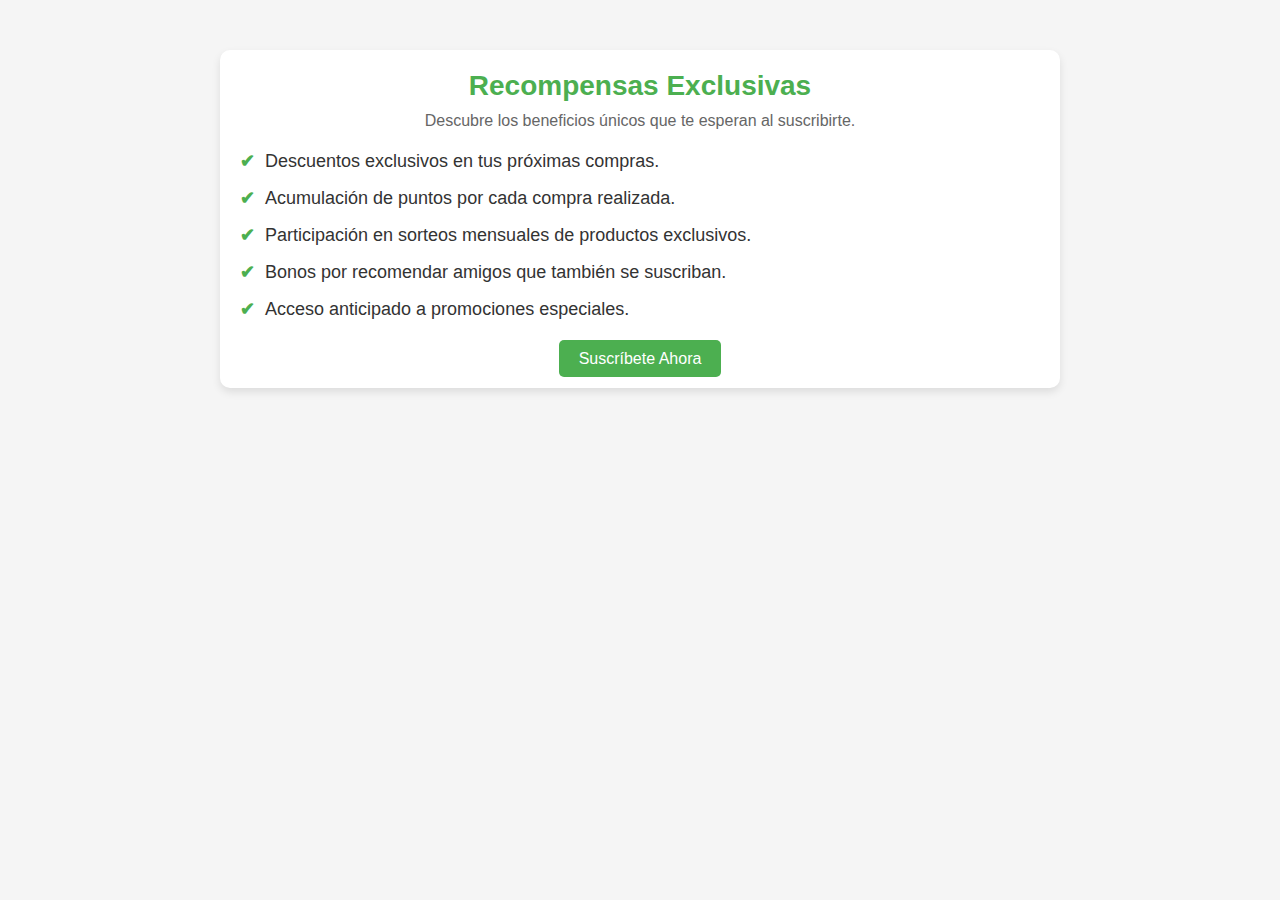
<file: recompensas.html>
<!DOCTYPE html>
<html lang="es">
<head>
    <meta charset="UTF-8">
    <meta name="viewport" content="width=device-width, initial-scale=1.0">
    <title>Recompensas Exclusivas</title>
    <style>
        body {
            font-family: 'Arial', sans-serif;
            margin: 0;
            padding: 0;
            background-color: #f5f5f5;
            color: #333;
        }
        .container {
            max-width: 800px;
            margin: 50px auto;
            padding: 20px;
            background: white;
            border-radius: 10px;
            box-shadow: 0 4px 8px rgba(0, 0, 0, 0.1);
        }
        .header {
            text-align: center;
            margin-bottom: 20px;
        }
        .header h1 {
            font-size: 28px;
            color: #4CAF50;
            margin: 0;
        }
        .header p {
            font-size: 16px;
            color: #666;
            margin: 10px 0 0;
        }
        ul {
            list-style: none;
            padding: 0;
        }
        ul li {
            display: flex;
            align-items: center;
            margin: 15px 0;
            font-size: 18px;
        }
        ul li::before {
            content: "✔";
            color: #4CAF50;
            margin-right: 10px;
            font-weight: bold;
        }
        .cta {
            text-align: center;
            margin-top: 30px;
        }
        .cta a {
            text-decoration: none;
            padding: 10px 20px;
            color: white;
            background: #4CAF50;
            border-radius: 5px;
            font-size: 16px;
            transition: background 0.3s;
        }
        .cta a:hover {
            background: #45a049;
        }
    </style>
</head>
<body>
    <div class="container">
        <div class="header">
            <h1>Recompensas Exclusivas</h1>
            <p>Descubre los beneficios únicos que te esperan al suscribirte.</p>
        </div>
        <ul>
            <li>Descuentos exclusivos en tus próximas compras.</li>
            <li>Acumulación de puntos por cada compra realizada.</li>
            <li>Participación en sorteos mensuales de productos exclusivos.</li>
            <li>Bonos por recomendar amigos que también se suscriban.</li>
            <li>Acceso anticipado a promociones especiales.</li>
        </ul>
        <div class="cta">
            <a href="suscribirse.html">Suscríbete Ahora</a>
        </div>
    </div>
</body>
</html>
</file>
<file: css/estilos.css>
/* General */
body {
    font-family: 'Arial', sans-serif;
    margin: 0;
    padding: 0;
    background-color: #F4F1E5; /* Crema suave */
    color: #0D0D0D; /* Negro profundo */
}
.hero-image {
    width: 100%;
    max-width: 800px;
    height: auto;
    margin: 0 auto 20px;
    display: block;
    border-radius: 10px;
    box-shadow: 0 4px 10px rgba(0, 0, 0, 0.1);
}
header {
    display: flex;
    justify-content: center; /* Centramos el contenido */
    align-items: center;
    padding: 20px;
    background-color: #FFFFFF; /* Blanco puro */
    flex-wrap: wrap; /* Esto permitirá que el contenido se ajuste en pantallas pequeñas */
}

header .logo img {
    max-width: 180px; /* Incrementa el tamaño máximo del logo */
    height: auto; /* Mantiene las proporciones */
    margin: 0 auto; /* Centra el logo */
    padding: 10px; /* Añade espacio alrededor del logo */
    transition: transform 0.3s ease; /* Efecto visual al interactuar */
}

/* Efecto hover para el logo */
header .logo img:hover {
    transform: scale(1.1); /* Aumenta ligeramente el tamaño al pasar el ratón */
}


nav {
    flex-grow: 1; /* Esto hace que el menú crezca para ocupar espacio adicional */
    text-align: center; /* Centramos el menú */
}

nav ul {
    list-style: none;
    display: inline-flex; /* Aseguramos que los elementos del menú estén en línea */
    gap: 20px;
    padding: 0;
    margin: 0;
}

nav ul li a {
    text-decoration: none;
    color: #0D0D0D;
    font-weight: bold;
}

section.hero {
    text-align: center;
    padding: 100px 20px;
    background-color: #E0DED8; /* Gris claro */
}

section.hero h1 {
    font-size: 2.5em;
}

section.hero p {
    font-size: 1.2em;
}

.btn {
    background-color: #D4AF37; /* Dorado suave */
    color: white;
    padding: 10px 20px;
    text-decoration: none;
    border-radius: 5px;
    font-weight: bold;
    display: inline-block;
    margin-top: 20px;
}


footer .logo img {
    max-width: 180px; /* Incrementa el tamaño máximo del logo */
    height: auto; /* Mantiene las proporciones */
    margin: 0 auto; /* Centra el logo */
    padding: 10px; /* Añade espacio alrededor del logo */
    transition: transform 0.3s ease; /* Efecto visual al interactuar */
}

footer {
    text-align: center;
    padding: 20px;
    background-color: #FFFFFF;
    color: #0D0D0D;
}

/* Hacer que todo sea responsive */
@media (max-width: 768px) {
    header {
        flex-direction: column; /* El logo y el menú se apilan uno sobre el otro */
    }

    nav ul {
        flex-direction: column; /* Hacemos que el menú sea vertical en pantallas pequeñas */
        gap: 10px;
    }

    section.hero h1 {
        font-size: 2em;
    }

    .btn {
        padding: 10px 15px;
        font-size: 1em;
    }
}

@media (max-width: 480px) {
    header .logo img {
        max-width: 100px; /* Reducimos aún más el tamaño del logo en pantallas muy pequeñas */
    }

    section.hero h1 {
        font-size: 1.8em; /* Reducimos el tamaño del texto */
    }

 
}
/* Popup Overlay */
.popup-overlay {
    position: fixed;
    top: 0;
    left: 0;
    width: 100%;
    height: 100%;
    background-color: rgba(0, 0, 0, 0.8); /* Más oscuro para destacar */
    display: none; /* Oculto por defecto */
    justify-content: center;
    align-items: center;
    z-index: 1000;
}

/* Popup Content */
.popup-content {
    background: linear-gradient(135deg, #F7F4E9, #FFF); /* Fondo elegante */
    padding: 30px 20px;
    text-align: center;
    border-radius: 15px;
    width: 90%;
    max-width: 450px;
    box-shadow: 0 8px 25px rgba(0, 0, 0, 0.3);
    position: relative;
    animation: fadeIn 0.5s ease-in-out;
}

/* Título y descripción */
.popup-content h2 {
    font-size: 1.8em;
    color: #0D0D0D;
    margin-bottom: 10px;
    font-weight: bold;
}

.popup-content p {
    margin-bottom: 20px;
    font-size: 1.1em;
    color: #333;
}

/* Formulario */
.popup-content input {
    width: 100%;
    padding: 10px;
    margin-bottom: 15px;
    border: 1px solid #ccc;
    border-radius: 5px;
    font-size: 1em;
    box-sizing: border-box;
}
/* Alineación del campo Fecha de Nacimiento */
#birthdate {
    width: 100%;
    padding: 10px;
    margin-bottom: 15px;
    border: 1px solid #ccc;
    border-radius: 5px;
    font-size: 1em;
}

/* Estilo para la casilla de Política de Privacidad */
.privacy-policy {
    display: flex; /* Alinea horizontalmente */
    align-items: center; /* Alinea verticalmente */
    gap: 10px; /* Espaciado entre la casilla y el texto */
    font-size: 0.9em; /* Ajuste del tamaño de fuente */
    margin-bottom: 20px;
}

.privacy-policy input[type="checkbox"] {
    margin: 0; /* Elimina el margen adicional */
    width: auto; /* Asegura que la casilla no se deforme */
}

.privacy-policy label {
    margin: 0;
    color: #555; /* Color del texto */
}

.privacy-policy label a {
    color: #D4AF37; /* Enlace dorado */
    text-decoration: underline;
}



/* Botón principal */
.popup-content .btn {
    background-color: #D4AF37; /* Dorado */
    color: white;
    border: none;
    cursor: pointer;
    padding: 12px 25px;
    border-radius: 5px;
    font-size: 1.1em;
    font-weight: bold;
    transition: background-color 0.3s ease;
}

.popup-content .btn:hover {
    background-color: #B3892C; /* Más oscuro al pasar el mouse */
}

/* Botón de cierre */
.close-btn {
    position: absolute;
    top: 10px;
    right: 10px;
    background: transparent;
    border: none;
    font-size: 1.5em;
    cursor: pointer;
    color: #555;
}

/* Animaciones */
@keyframes fadeIn {
    from {
        opacity: 0;
        transform: scale(0.9);
    }
    to {
        opacity: 1;
        transform: scale(1);
    }
}


/* Estilo para "Exclusivo Miembros" */
.miembros > a {
    color: #D4AF37; /* Dorado suave */
    font-weight: bold;
    text-transform: uppercase;
    font-size: 1.1em;
    border-bottom: 2px solid #D4AF37; /* Línea elegante debajo */
    transition: color 0.3s ease, border-bottom 0.3s ease;
}

.miembros > a:hover {
    color: #B3892C; /* Cambiar a un dorado más oscuro al pasar el mouse */
    border-bottom: 2px solid #B3892C;
}

/* Menú desplegable */
.submenu {
    display: none; /* Ocultar por defecto */
    position: absolute;
    background: #FFFFFF;
    list-style: none;
    padding: 10px 0;
    margin: 0;
    box-shadow: 0 4px 10px rgba(0, 0, 0, 0.2);
    border-radius: 5px;
    z-index: 1000;
}

.submenu li {
    padding: 5px 20px;
}

.submenu li a {
    text-decoration: none;
    color: #333; /* Color del texto */
    transition: color 0.3s ease;
}

.submenu li a:hover {
    color: #D4AF37; /* Dorado en hover */
}

/* Mostrar el menú al pasar el mouse */
.miembros:hover .submenu {
    display: block;
}
-----------------------------------------

/* Sección de Contacto */
.contacto {
    max-width: 800px;
    margin: 50px auto;
    text-align: center;
    padding: 20px;
    background: #F4F1E5; /* Fondo crema */
    border-radius: 10px;
    box-shadow: 0 4px 10px rgba(0, 0, 0, 0.1);
}

.contacto h1 {
    font-size: 2.2em;
    color: #0D0D0D;
    margin-bottom: 10px;
}

.contacto p {
    font-size: 1.2em;
    color: #555;
    margin-bottom: 30px;
}

.contacto form {
    display: flex;
    flex-direction: column;
    gap: 15px;
    text-align: left;
}

.contacto label {
    font-size: 1em;
    color: #333;
    margin-bottom: 5px;
}

.contacto input,
.contacto select,
.contacto textarea {
    width: 100%;
    padding: 10px;
    border: 1px solid #ccc;
    border-radius: 5px;
    font-size: 1em;
}

.contacto input:focus,
.contacto select:focus,
.contacto textarea:focus {
    border-color: #D4AF37;
    outline: none;
}

.contacto textarea {
    resize: none;
    height: 100px;
}

.contacto .btn {
    background-color: #D4AF37;
    color: white;
    border: none;
    padding: 12px;
    font-size: 1em;
    border-radius: 5px;
    cursor: pointer;
    transition: background-color 0.3s ease;
}

.contacto .btn:hover {
    background-color: #B3892C;
}

.privacy-policy {
    display: flex;
    align-items: center;
    gap: 10px;
    font-size: 0.9em;
    color: #555;
}

.privacy-policy a {
    color: #D4AF37;
    text-decoration: underline;
}

.privacy-policy input {
    margin: 0;
}
-------------
/* Margen general para pantallas grandes */
.contacto {
    max-width: 800px; /* Controla el ancho máximo de la sección */
    margin: 50px auto; /* Centra la sección en la página */
    padding: 40px; /* Espacio interno adicional */
    background: #F4F1E5; /* Fondo crema */
    border-radius: 10px;
    box-shadow: 0 4px 10px rgba(0, 0, 0, 0.1);
}

/* Ajuste del margen y espaciado en pantallas grandes */
@media (min-width: 1200px) {
    .contacto {
        padding: 60px; /* Más espacio interno en pantallas grandes */
        margin: 100px auto; /* Más espacio superior e inferior */
    }
}

/*----------------------------css productos-------------------------- */

/* General */
body {
    font-family: 'Arial', sans-serif;
    margin: 0;
    padding: 0;
    background-color: #f5f5f5;
}

/* Sección de productos */
.productos {
    text-align: center;
    padding: 40px 20px;
    background-color: #ffffff;
}

.productos h1 {
    font-size: 2.5em;
    margin-bottom: 20px;
    color: #333333;
}

.contenedor-productos {
    display: grid;
    grid-template-columns: repeat(auto-fit, minmax(300px, 1fr));
    gap: 20px;
    padding: 20px;
}

.producto {
    background-color: #fafafa;
    border: 1px solid #e0e0e0;
    border-radius: 8px;
    padding: 20px;
    box-shadow: 0 4px 6px rgba(0, 0, 0, 0.1);
    transition: transform 0.3s ease;
    text-align: left;
}

.producto img {
    width: 100%;
    height: auto;
    border-radius: 8px;
}

.producto h2 {
    font-size: 1.5em;
    margin: 15px 0;
    color: #555555;
}

.producto p {
    font-size: 1em;
    color: #666666;
    margin-bottom: 10px;
}

.producto .btn {
    display: inline-block;
    margin-top: 10px;
    padding: 10px 20px;
    background-color: #007BFF;
    color: #ffffff;
    text-decoration: none;
    border-radius: 5px;
    transition: background-color 0.3s ease;
}

.producto .btn:hover {
    background-color: #0056b3;
}

.producto:hover {
    transform: translateY(-5px);
}


/*-----------------*/
/* Estilo de la sección de personalización */
.personalizacion {
    grid-column: span 2; /* Ocupará el ancho de dos columnas en pantallas grandes */
    display: flex;
    flex-direction: column;
    align-items: center;
    text-align: center;
    margin-top: 20px;
    padding: 30px;
    background-color: #f8f8f8;
    border: 1px solid #dedede;
    border-radius: 10px;
    box-shadow: 0 4px 8px rgba(0, 0, 0, 0.1);
}

.personalizacion img {
    max-width: 40%;
    height: auto;
    border-radius: 8px;
    margin-bottom: 20px;
}

.personalizacion h2 {
    font-size: 1.8em;
    color: #333;
    margin-bottom: 15px;
}

.personalizacion p {
    font-size: 1.1em;
    color: #555;
    line-height: 1.8;
    margin-bottom: 15px;
}

.personalizacion strong {
    color: #222;
}

.personalizacion a {
    display: inline-block;
    margin-top: 15px;
    padding: 10px 20px;
    background-color: #007BFF;
    color: #fff;
    text-decoration: none;
    font-weight: bold;
    border-radius: 5px;
    transition: background-color 0.3s ease;
}

.personalizacion a:hover {
    background-color: #0056b3;
}
/*  call to action  ---*/

.cta-botones {
    display: flex;
    justify-content: center;
    gap: 15px;
    margin-top: 20px;
}

.cta {
    display: inline-block;
    padding: 12px 20px;
    font-size: 1em;
    color: #ffffff;
    background-color: #007BFF;
    text-decoration: none;
    font-weight: bold;
    border-radius: 5px;
    transition: background-color 0.3s ease, transform 0.2s ease;
    text-align: center;
}

.cta:hover {
    background-color: #0056b3;
    transform: scale(1.05);
}

.cta:active {
    transform: scale(0.95);
}


/*----*/
.frase-modelo {
    font-size: 1.5em;
    font-style: italic;
    color: #007BFF; /* Un color destacado que se alinee con tu paleta de colores */
    text-align: center;
    margin: 10px 0 20px;
    font-weight: 500;
}
/*-------------banner */
.banner-tienda {
    background-image: url('/img/esencial_navidad.jpg'); /* Cambia por la ruta de tu imagen */
    background-size: cover;
    background-position: center;
    color: #ffffff;
    text-align: center;
    padding: 50px 20px;
    border-radius: 10px;
    box-shadow: 0 4px 8px rgba(0, 0, 0, 0.2);
}

.banner-tienda h1 {
    font-size: 2.5em;
    margin-bottom: 10px;
    font-weight: 600;
}

.banner-tienda p {
    font-size: 1.2em;
    font-weight: 400;
    margin-top: 0;
}
</file>
<file: css/detalle-producto.css>
/* General */
body {
    font-family: 'Arial', sans-serif;
    margin: 0;
    padding: 0;
    background-color: #f4f4f4;
    color: #333;
}

/* Cabecera */
header {
    display: flex;
    justify-content: space-between;
    align-items: center;
    padding: 15px 30px;
    background-color: #ffffff;
    border-bottom: 1px solid #ddd;
    position: sticky;
    top: 0;
    z-index: 10;
}

header .logo img {
    height: 150px;
}

header nav ul {
    list-style: none;
    display: flex;
    gap: 15px;
    margin: 0;
    padding: 0;
}

header nav ul li a {
    text-decoration: none;
    color: #2d445c;
    font-weight: bold;
    transition: color 0.3s;
}

header nav ul li a:hover {
    color: #283543;
}

/* Sección principal */
main {
    max-width: 1200px;
    margin: 20px auto;
    padding: 20px;
}

/* Banner del producto */
.banner-producto {
    display: flex;
    flex-wrap: wrap;
    align-items: center;
    gap: 20px;
    padding: 20px;
    background-color: #ffffff;
    border-radius: 8px;
    box-shadow: 0 2px 6px rgba(0, 0, 0, 0.1);
    margin-bottom: 30px;
}

.banner-producto img {
    flex: 1 1 300px;
    max-width: 40%;
    border-radius: 8px;
}

.banner-producto .info-principal {
    flex: 1 1 50%;
}

.banner-producto h1 {
    font-size: 1.8em;
    margin-bottom: 10px;
    color: #222;
}

.banner-producto .descripcion-corta {
    font-size: 1em;
    color: #555;
    margin-bottom: 15px;
}

.banner-producto .precio-total {
    font-size: 1.2em;
    color: #000;
    margin-bottom: 20px;
}

.banner-producto .envio {
    font-size: 0.9em;
    color: #666;
}

.btn-comprar {
    display: inline-block;
    padding: 12px 20px;
    background-color: #007BFF;
    color: #fff;
    text-decoration: none;
    font-weight: bold;
    border-radius: 5px;
    font-size: 0.9em;
    transition: background-color 0.3s, transform 0.2s;
}

.btn-comprar:hover {
    background-color: #0056b3;
    transform: scale(1.05);
}

/* Detalles del pack */
.detalles-pack {
    padding: 20px;
    background-color: #ffffff;
    border-radius: 8px;
    box-shadow: 0 2px 6px rgba(0, 0, 0, 0.1);
    margin-bottom: 30px;
}

.detalles-pack h2 {
    font-size: 1.5em;
    text-align: center;
    margin-bottom: 20px;
    color: #333;
}

.lista-componentes {
    list-style: none;
    padding: 0;
    display: flex;
    flex-wrap: wrap;
    gap: 20px;
    margin: 0;
}

.lista-componentes li {
    flex: 1 1 calc(33.333% - 20px);
    background-color: #f9f9f9;
    padding: 15px;
    border-radius: 8px;
    box-shadow: 0 2px 4px rgba(0, 0, 0, 0.1);
    text-align: center;
}

.lista-componentes li img {
    max-width: 200px;
    margin-bottom: 10px;
    border-radius: 4px;
}

.info-componente h3 {
    font-size: 1em;
    margin: 5px 0 10px;
    color: #222;
}

.info-componente p {
    font-size: 0.9em;
    color: #555;
    margin: 0;
}

/* Footer */
footer {
    text-align: center;
    padding: 15px;
    background-color: #ffffff;
    border-top: 1px solid #ddd;
}

footer .frase-footer {
    font-style: italic;
    color: #007BFF;
    margin-bottom: 10px;
}
</file>
